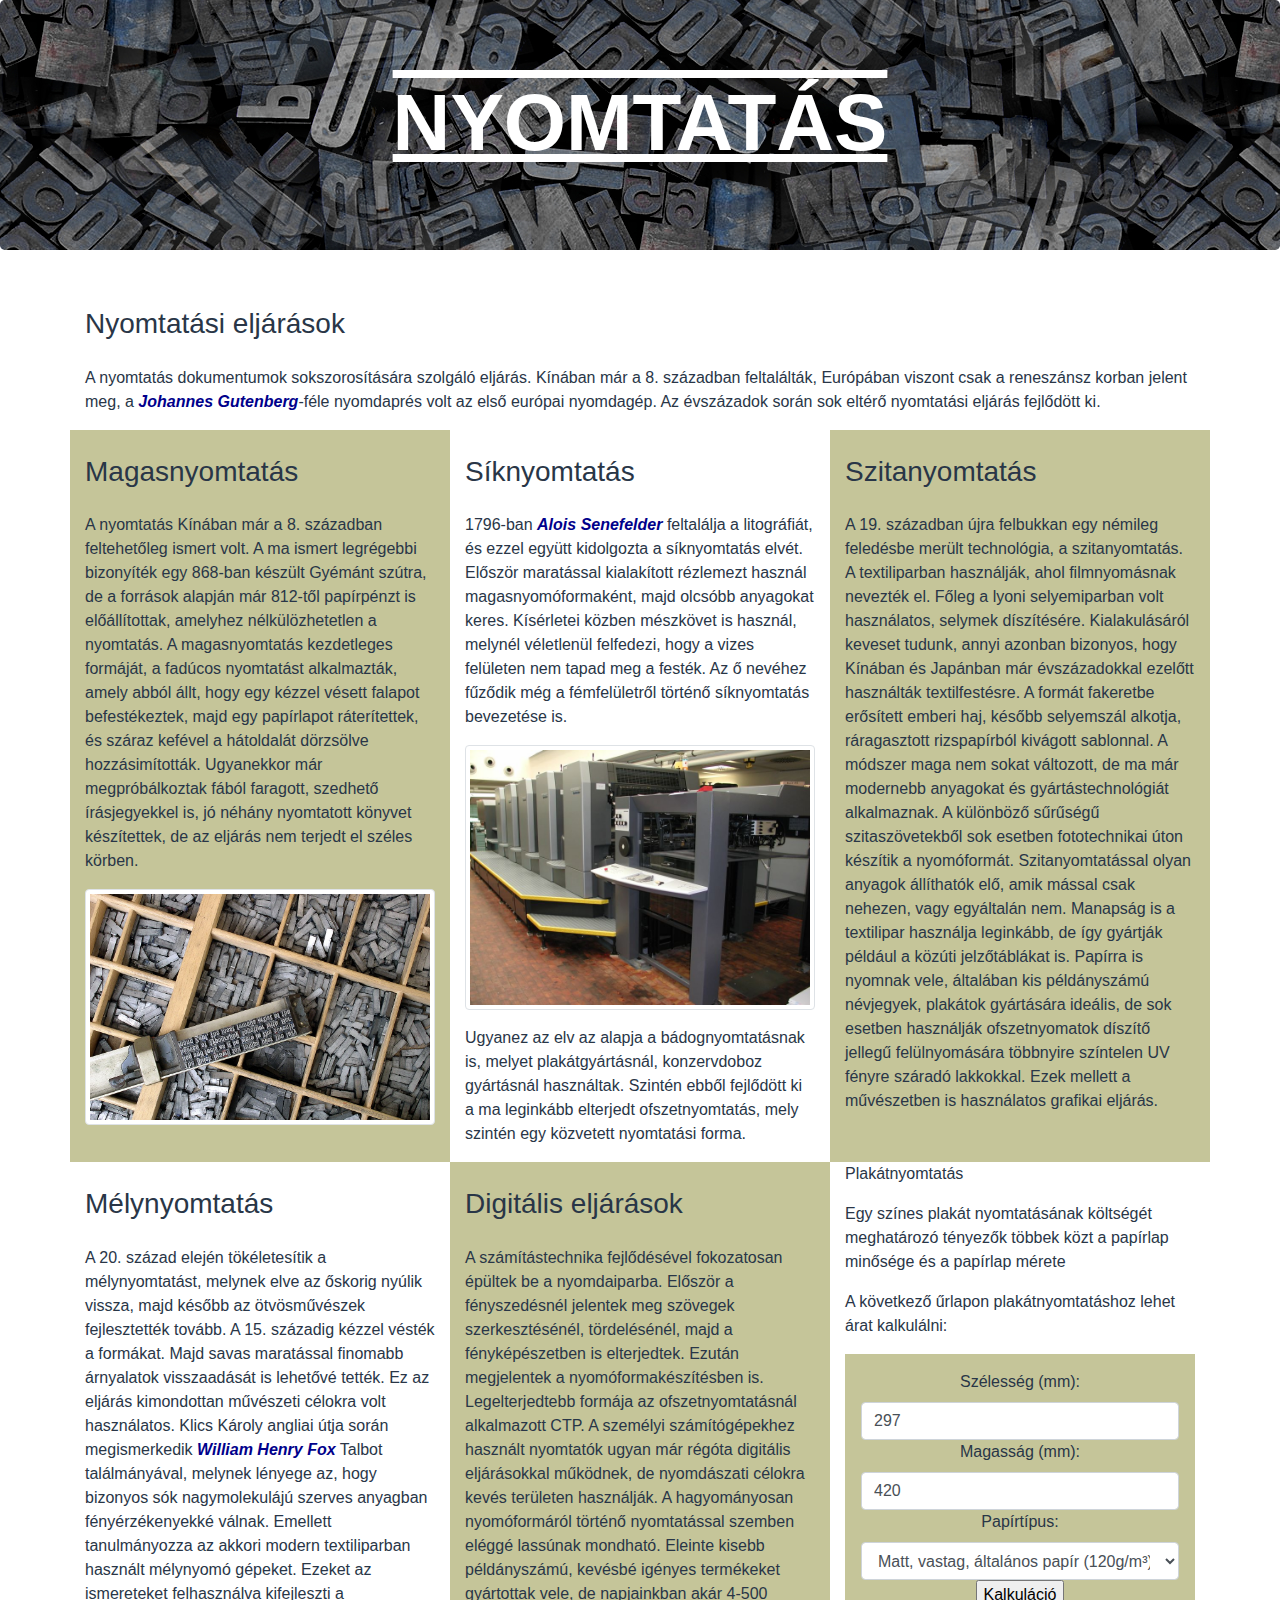
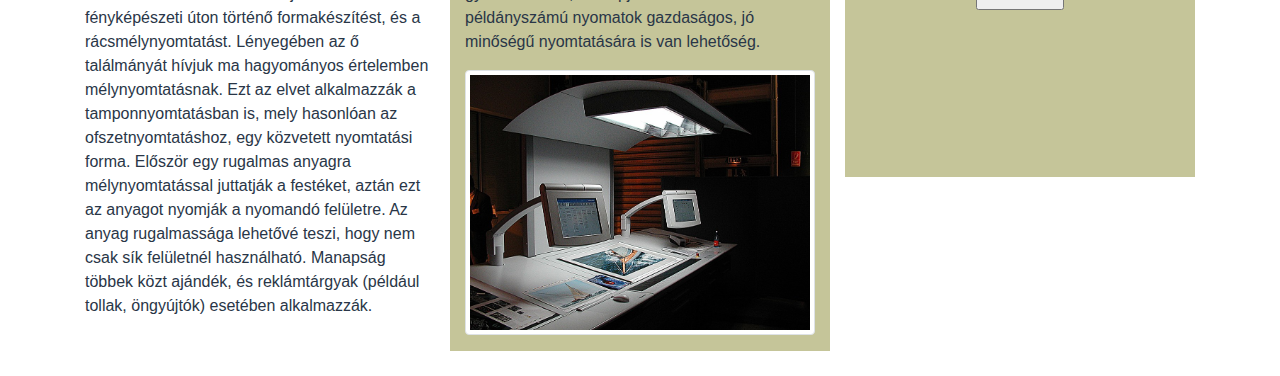
<file: index.html>
<!DOCTYPE html>
<html lang="hu">
<head>
  <title>Nyomtatás</title>
  <meta name="viewport" content="width=device-width, initial-scale=1">
  <link rel="stylesheet" href="css/bootstrap.min.css">
  <link rel="stylesheet" href="nyomtatas.css">
  <script src="js/bootstrap.min.js"></script>
  <script src="nyomtatas.js"></script>
  <meta charset="utf-8">
</head>
<body>

<div class="jumbotron bg-fej text-center">
  <h1>Nyomtatás</h1>
</div>
  
<div class="container">
  <div class="row">
    <div class="col-md-12">
      <h3>Nyomtatási eljárások</h3>
      <p>A nyomtatás dokumentumok sokszorosítására szolgáló eljárás. Kínában már a 8. században feltalálták, Európában viszont csak a reneszánsz korban jelent meg, a <a href="https://hu.wikipedia.org/wiki/Johannes_Gutenberg">Johannes Gutenberg</a>-féle nyomdaprés volt az első európai nyomdagép. Az évszázadok során sok eltérő nyomtatási eljárás fejlődött ki.</p>
    </div>
  </div>
  <div class="row">
    <div class="col-md-4 bg-torzs">
      <h3>Magasnyomtatás</h3>
      <p>A nyomtatás Kínában már a 8. században feltehetőleg ismert volt. A ma ismert legrégebbi bizonyíték egy 868-ban készült Gyémánt szútra, de a források alapján már 812-től papírpénzt is előállítottak, amelyhez nélkülözhetetlen a nyomtatás. A magasnyomtatás kezdetleges formáját, a fadúcos nyomtatást alkalmazták, amely abból állt, hogy egy kézzel vésett falapot befestékeztek, majd egy papírlapot ráterítettek, és száraz kefével a hátoldalát dörzsölve hozzásimították. Ugyanekkor már megpróbálkoztak fából faragott, szedhető írásjegyekkel is, jó néhány nyomtatott könyvet készítettek, de az eljárás nem terjedt el széles körben.</p> 
      <p><img src="kezi_szedes.jpg" alt="Kézi szedés" title="Kézi szedés" class="img-thumbnail"></p>    
    </div>
    <div class="col-md-4">
      <h3>Síknyomtatás</h3>
      <p>1796-ban <a href="https://hu.wikipedia.org/wiki/Alois_Senefelder">Alois Senefelder</a> feltalálja a litográfiát, és ezzel együtt kidolgozta a síknyomtatás elvét. Először maratással kialakított rézlemezt használ magasnyomóformaként, majd olcsóbb anyagokat keres. Kísérletei közben mészkövet is használ, melynél véletlenül felfedezi, hogy a vizes felületen nem tapad meg a festék. Az ő nevéhez fűződik még a fémfelületről történő síknyomtatás bevezetése is.</p>
      <p><img src="ofszet_nyomogep.jpg" alt="Ofset nyomógép" title="Ofset nyomógép" class="img-thumbnail"></p>
      <p>Ugyanez az elv az alapja a bádognyomtatásnak is, melyet plakátgyártásnál, konzervdoboz gyártásnál használtak. Szintén ebből fejlődött ki a ma leginkább elterjedt ofszetnyomtatás, mely szintén egy közvetett nyomtatási forma.</p>
    </div>
    <div class="col-md-4 bg-torzs">
      <h3>Szitanyomtatás</h3>        
      <p>A 19. században újra felbukkan egy némileg feledésbe merült technológia, a szitanyomtatás. A textiliparban használják, ahol filmnyomásnak nevezték el. Főleg a lyoni selyemiparban volt használatos, selymek díszítésére. Kialakulásáról keveset tudunk, annyi azonban bizonyos, hogy Kínában és Japánban már évszázadokkal ezelőtt használták textilfestésre. A formát fakeretbe erősített emberi haj, később selyemszál alkotja, ráragasztott rizspapírból kivágott sablonnal. A módszer maga nem sokat változott, de ma már modernebb anyagokat és gyártástechnológiát alkalmaznak. A különböző sűrűségű szitaszövetekből sok esetben fototechnikai úton készítik a nyomóformát. Szitanyomtatással olyan anyagok állíthatók elő, amik mással csak nehezen, vagy egyáltalán nem. Manapság is a textilipar használja leginkább, de így gyártják például a közúti jelzőtáblákat is. Papírra is nyomnak vele, általában kis példányszámú névjegyek, plakátok gyártására ideális, de sok esetben használják ofszetnyomatok díszítő jellegű felülnyomására többnyire színtelen UV fényre száradó lakkokkal. Ezek mellett a művészetben is használatos grafikai eljárás. </p>  
     
    </div>
   </div>
   <div class="row">
    <div class="col-md-4">
      <h3>Mélynyomtatás</h3>        
      <p>A 20. század elején tökéletesítik a mélynyomtatást, melynek elve az őskorig nyúlik vissza, majd később az ötvösművészek fejlesztették tovább. A 15. századig kézzel vésték a formákat. Majd savas maratással finomabb árnyalatok visszaadását is lehetővé tették. Ez az eljárás kimondottan művészeti célokra volt használatos. Klics Károly angliai útja során megismerkedik <a href="https://hu.wikipedia.org/wiki/William_Henry_Fox_Talbot">William Henry Fox</a> Talbot találmányával, melynek lényege az, hogy bizonyos sók nagymolekulájú szerves anyagban fényérzékenyekké válnak. Emellett tanulmányozza az akkori modern textiliparban használt mélynyomó gépeket. Ezeket az ismereteket felhasználva kifejleszti a fényképészeti úton történő formakészítést, és a rácsmélynyomtatást. Lényegében az ő találmányát hívjuk ma hagyományos értelemben mélynyomtatásnak. Ezt az elvet alkalmazzák a tamponnyomtatásban is, mely hasonlóan az ofszetnyomtatáshoz, egy közvetett nyomtatási forma. Először egy rugalmas anyagra mélynyomtatással juttatják a festéket, aztán ezt az anyagot nyomják a nyomandó felületre. Az anyag rugalmassága lehetővé teszi, hogy nem csak sík felületnél használható. Manapság többek közt ajándék, és reklámtárgyak (például tollak, öngyújtók) esetében alkalmazzák. </p>
    </div>
    <div class="col-md-4 bg-torzs">
      <h3>Digitális eljárások</h3>        
      <p>A számítástechnika fejlődésével fokozatosan épültek be a nyomdaiparba. Először a fényszedésnél jelentek meg szövegek szerkesztésénél, tördelésénél, majd a fényképészetben is elterjedtek. Ezután megjelentek a nyomóformakészítésben is. Legelterjedtebb formája az ofszetnyomtatásnál alkalmazott CTP. A személyi számítógépekhez használt nyomtatók ugyan már régóta digitális eljárásokkal működnek, de nyomdászati célokra kevés területen használják. A hagyományosan nyomóformáról történő nyomtatással szemben eléggé lassúnak mondható. Eleinte kisebb példányszámú, kevésbé igényes termékeket gyártottak vele, de napjainkban akár 4-500 példányszámú nyomatok gazdaságos, jó minőségű nyomtatására is van lehetőség. </p>
      <p><img src="nyomdagep_pultja.jpg" alt="Nyomdagép pultja" title="Nyomdagép pultja" class="img-thumbnail"></p>
    </div>
    <div class="col-md-4">
      <p>Plakátnyomtatás</p>
      <p>Egy színes plakát nyomtatásának költségét meghatározó tényezők többek közt a papírlap minősége és a papírlap mérete</p>
      <p>A következő űrlapon plakátnyomtatáshoz lehet árat kalkulálni:</p>
      <form class="bg-torzs p-3 text-center">
        <label for="szelesseg">Szélesség (mm):</label>
        <input type="number" class="form-control" id="szelesseg" min="40" max="1000" value="297"/>
        <label for="magassag">Magasság (mm):</label>
        <input type="number" class="form-control" id="magassag" min="40" max="1400" value="420"/>
        <label for="ptip">Papírtípus:</label>
        <select class="form-control" id="papirtipus">
          <option value="38">Pauszpapír (115g/m³)</option>
          <option value="32" selected>Matt, vastag, általános papír (120g/m³)</option>
          <option value="45">Matt, normál, fotópapír (180g/m³)</option>
          <option value="45">Fényes, normál, fotópapír (200g/m³)</option>
          <option value="45">Szatén, normál, fotópapír (190g/m³)</option>
          <option value="65">Művész, kreatív, kartonpapír (300g/m³)</option>
        </select>
        <input type="button" value="Kalkuláció" id="kalkulalGomb" onclick="kalkulal();"/>
        <div id="valasz">
          <p>A kalkuláció alapja:</p>
          <ul>
            <li>területe: <span id="terulet"></span> dm<sup>2</sup></li>
            <li>papírköltség: <span id="papir"></span> Ft/dm<sup>2</sup></li>
          </ul>
          <h2><span id="koltseg">?</span> Ft</h2>
        </div>
      </form>
    </div>
    
  </div>
</div>

</body>
</html>
</file>
<file: nyomtatas.css>
body{
  color: #293647;
}

.bg-fej {
  background-image: url("drukletters.jpg");
  background-position: center;
  height: 250px;
  padding-top: 75px;
}

.bg-fej h1{
  color: white;
  font-size: 500%;
  text-transform: uppercase;
  text-decoration: underline overline;
  font-weight: bold;
}

.container{
  margin-bottom: 25px;
}

.bg-torzs {
  background-color: #C5C599;
}

h3{
  margin: 25px 0px;
}

a {
  font-style: italic;
  font-weight: bold;
  color: darkblue;
}

#kalkGomb {
  margin: 20px auto;
}

#valasz{
  visibility:hidden;
}
#szel,
#mag {
  margin: 0px auto 15px;
}
</file>
